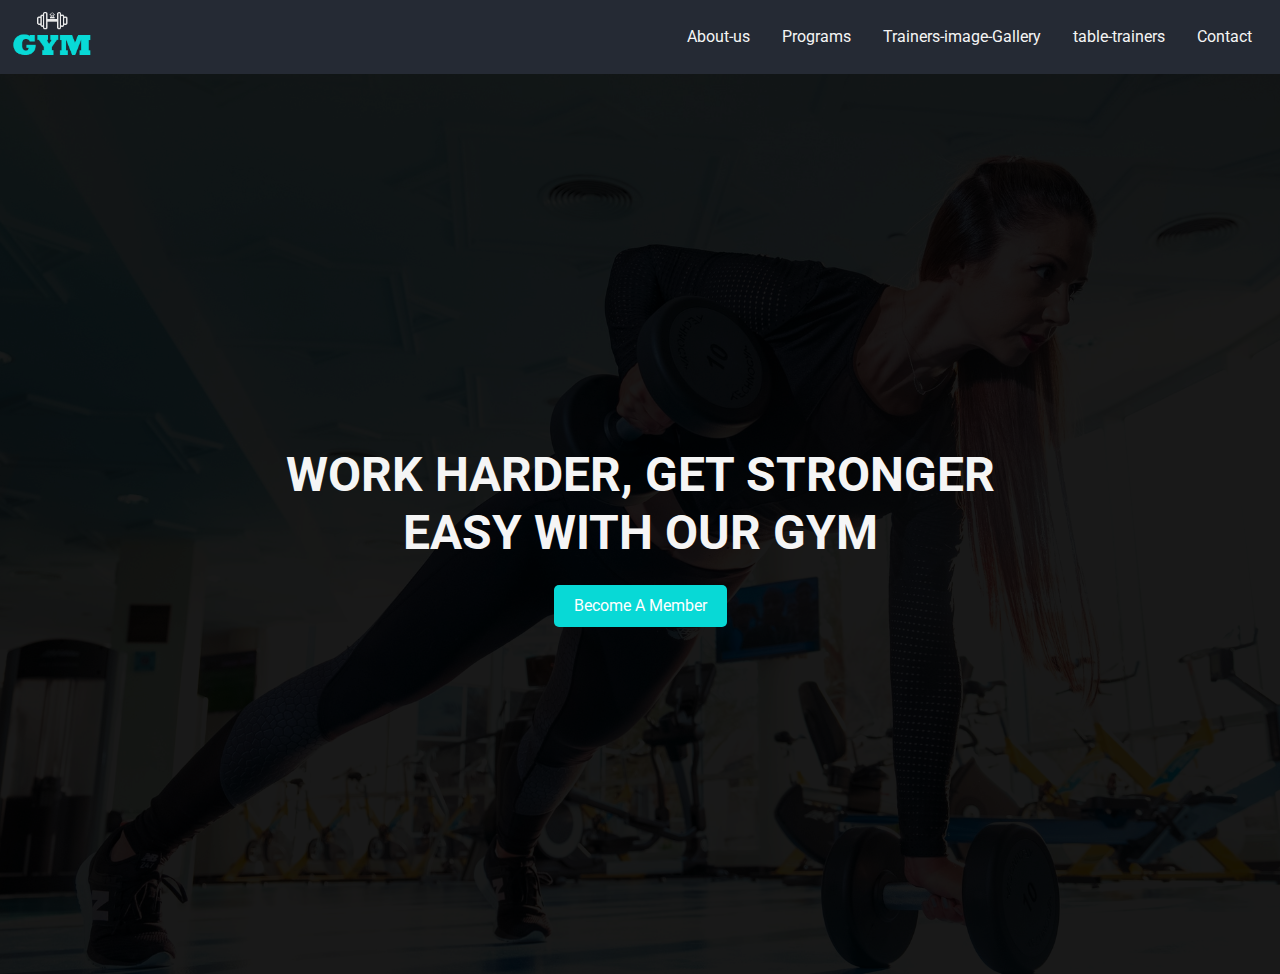
<file: index.html>
<!DOCTYPE html>
<html lang="en">

<head>
    <meta charset="UTF-8">
    <meta name="viewport" content="width=device-width, initial-scale=1.0">
    <title>The GYM - HomePage</title>
    <link rel="stylesheet" href="style.css">
    <link rel="stylesheet" href="widescreen.css" media="screen and (min-width: 1100px)">
    <link rel="stylesheet" href="mobile.css" media="screen and (max-width: 768px)">
</head>

<body id="home">
    <nav id="navbar" class="bg-dark">
        <div class="logo">
            <a href="#home"><img src="logo.png" alt="GYM Logo"></a>
        </div>

        <ul>

            <li><a href="file:///C:/Users/Al_OsTaZ/Music/my%20projext/index.html2.html">About-us</a></li>
            <li><a href="file:///C:/Users/Al_OsTaZ/Music/my%20projext/index.htm3.html">Programs</a></li>
            <li><a href="file:///C:/Users/Al_OsTaZ/Music/my%20projext/index.html4.html">Trainers-image-Gallery</a></li>
            <li><a href="file:///C:/Users/Al_OsTaZ/Music/my%20projext/index.html6.html">table-trainers</a></li>
            <li><a href="file:///C:/Users/Al_OsTaZ/Music/my%20projext/index.html6.html">Contact</a></li>
        </ul>
    </nav>
    <section id="showcase" class="text-center">
        <div class="showcase-content">
            <h1 class="l-heading py-1">Work Harder, Get Stronger <br> Easy With Our <span
                    class="primary-text">GYM</span></h1>

            <a href="file:///C:/Users/Al_OsTaZ/Music/my%20projext/index.html5.html" class="btn">Become A Member</a>
        </div>
    </section>



</body>

</html>
</file>
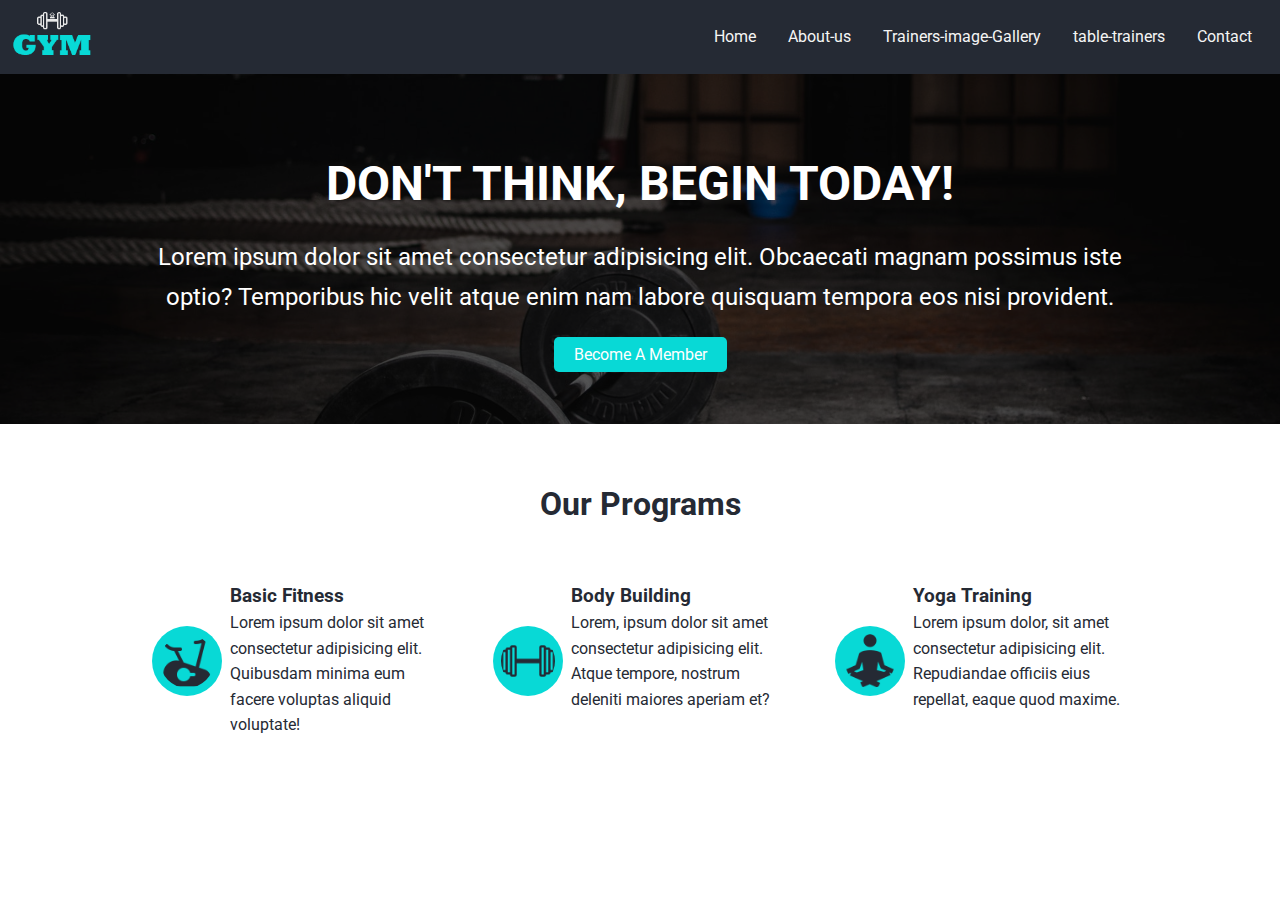
<file: index.htm3.html>
<!DOCTYPE html>
<html lang="en">

<head>
    <meta charset="UTF-8">
    <meta name="viewport" content="width=device-width, initial-scale=1.0">
    <title>The GYM - HomePage</title>
    <link rel="stylesheet" href="style.css">
    <link rel="stylesheet" href="widescreen.css" media="screen and (min-width: 1100px)">
    <link rel="stylesheet" href="mobile.css" media="screen and (max-width: 768px)">
</head>

<body id="home">
    <nav id="navbar" class="bg-dark">
        <div class="logo">
            <a href="#home"><img src="logo.png" alt="GYM Logo"></a>
        </div>

        <ul>
            <li><a href="file:///C:/Users/Al_OsTaZ/Music/my%20projext/index.html">Home</a></li>
            <li><a href="file:///C:/Users/Al_OsTaZ/Music/my%20projext/index.html2.html">About-us</a></li>

            <li><a href="file:///C:/Users/Al_OsTaZ/Music/my%20projext/index.html4.html">Trainers-image-Gallery</a></li>
            <li><a href="file:///C:/Users/Al_OsTaZ/Music/my%20projext/index.html6.html">table-trainers</a></li>
            <li><a href="file:///C:/Users/Al_OsTaZ/Music/my%20projext/index.html5.html">Contact</a></li>


        </ul>
    </nav>
    <section id="cta" class="text-center">
        <div class="cta-content">
            <div class="container">
                <h1 class="l-heading py-1">Don't <span class="primary-text">Think</span>, Begin <span
                        class="primary-text">Today</span>!</h1>
                <p class="lead">Lorem ipsum dolor sit amet consectetur adipisicing elit. Obcaecati magnam possimus iste
                    optio? Temporibus hic velit atque enim nam labore quisquam tempora eos nisi provident.</p>
                <a href="file:///C:/Users/Al_OsTaZ/Music/my%20projext/index.html5.html" class="btn">Become A Member</a>
            </div>
        </div>
    </section>

    <section id="programs" class="text-center py-1">
        <h2 class="m-heading py-1">Our <span class="primary-text">Programs</span></h2>
        <div class="container">
            <div class="boxes">
                <div class="box p-1">
                    <img src="Fitness-icon.png" alt="Fitness">
                    <div>
                        <h3>Basic Fitness</h3>
                        <p>Lorem ipsum dolor sit amet consectetur adipisicing elit. Quibusdam minima eum facere voluptas
                            aliquid voluptate!</p>
                    </div>
                </div>
                <div class="box p-1">
                    <img src="BodyBuilding-icon.png" alt="Bodybuilding">
                    <div>
                        <h3>Body Building</h3>
                        <p>Lorem, ipsum dolor sit amet consectetur adipisicing elit. Atque tempore, nostrum deleniti
                            maiores aperiam et?</p>
                    </div>
                </div>
                <div class="box p-1">
                    <img src="Yoga-icon.png" alt="Yoga Training">
                    <div>
                        <h3>Yoga Training</h3>
                        <p>Lorem ipsum dolor, sit amet consectetur adipisicing elit. Repudiandae officiis eius repellat,
                            eaque quod maxime.</p>
                    </div>
                </div>
            </div>
        </div>
    </section>
</body>

</html>
</file>
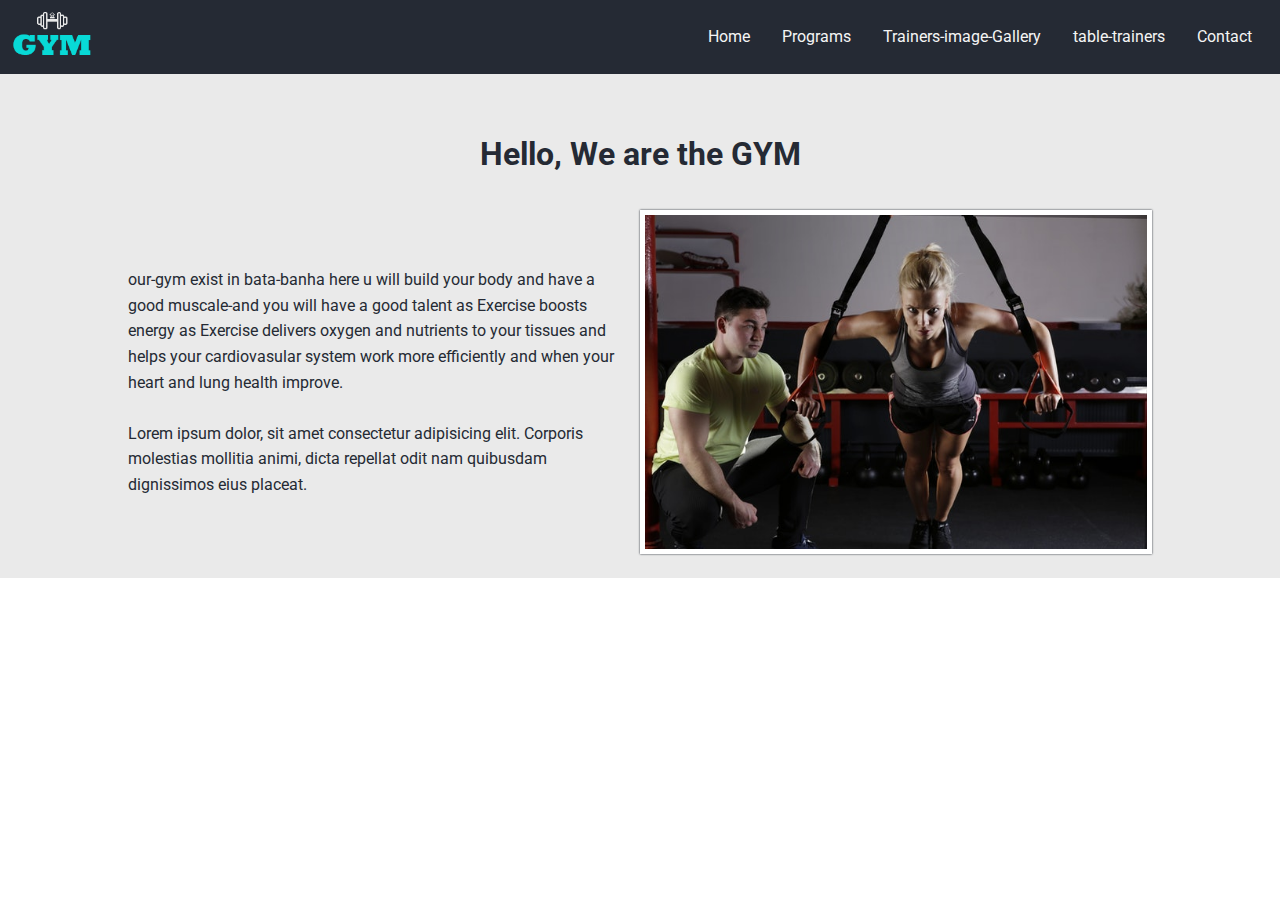
<file: index.html2.html>
<!DOCTYPE html>
<html lang="en">

<head>
    <meta charset="UTF-8">
    <meta name="viewport" content="width=device-width, initial-scale=1.0">
    <title>The GYM - About</title>
    <link rel="stylesheet" href="style.css">
    <link rel="stylesheet" href="widescreen.css" media="screen and (min-width: 1100px)">
    <link rel="stylesheet" href="mobile.css" media="screen and (max-width: 768px)">
</head>

<body id="home">
    <nav id="navbar" class="bg-dark">
        <div class="logo">
            <a href="#home"><img src="logo.png" alt="GYM Logo"></a>
        </div>

        <ul>
            <li><a href="file:///C:/Users/Al_OsTaZ/Music/my%20projext/index.html">Home</a></li>

            <li><a href="file:///C:/Users/Al_OsTaZ/Music/my%20projext/index.htm3.html">Programs</a></li>
            <li><a href="file:///C:/Users/Al_OsTaZ/Music/my%20projext/index.html4.html">Trainers-image-Gallery</a></li>
            <li><a href="file:///C:/Users/Al_OsTaZ/Music/my%20projext/index.html6.html">table-trainers</a></li>
            <li><a href="file:///C:/Users/Al_OsTaZ/Music/my%20projext/index.html6.html">Contact</a></li>
        </ul>
    </nav>
    <section id="about" class="bg-light py-1">
        <div class="container">
            <h2 class="m-heading text-center py-1">Hello, We are the <span class="primary-text">GYM</span></h2>
            <div class="about-content">
                <div>
                    <p>our-gym exist in bata-banha here u will build your body and have a good muscale-and you will have
                        a good talent
                        as Exercise boosts energy as Exercise delivers oxygen and nutrients to your tissues and helps
                        your cardiovasular system
                        work more efficiently and when your heart and lung health improve.</p>
                    <br>
                    <p>Lorem ipsum dolor, sit amet consectetur adipisicing elit. Corporis molestias mollitia animi,
                        dicta repellat odit nam quibusdam dignissimos eius placeat.</p>
                </div>
                <img class="box-shadow" src="about-us.jpg" alt="About Us">
            </div>
        </div>
    </section>
</body>

</html>
</file>
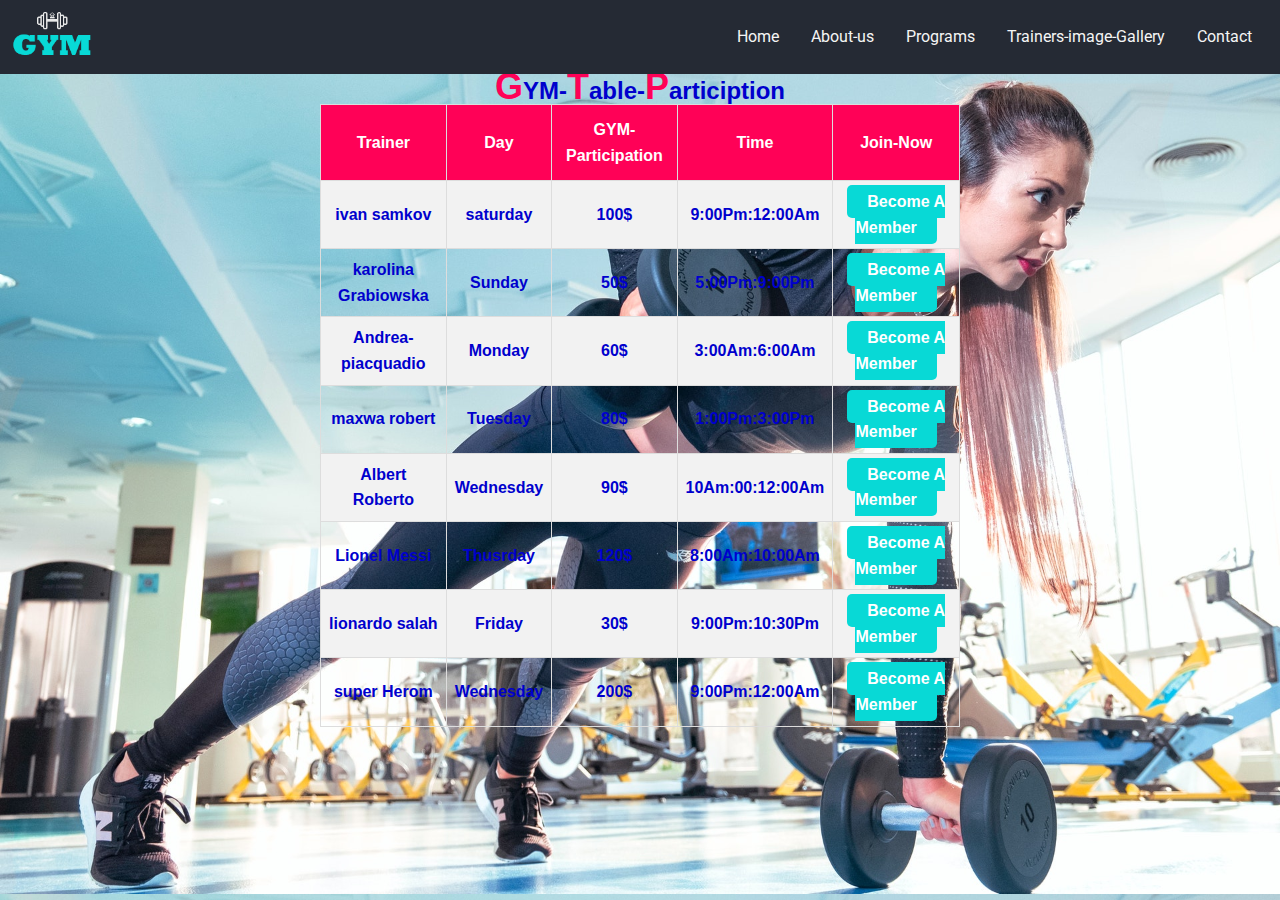
<file: index.html6.html>
<!DOCTYPE html>
<html>

<head>

    <meta charset="UTF-8">
    <meta name="viewport" content="width=device-width, initial-scale=1.0">
    <title> GYM-trainer-Table</title>
    <link rel="stylesheet" href="style.css">
    <link rel="stylesheet" href="widescreen.css" media="screen and (min-width: 1100px)">
    <link rel="stylesheet" href="mobile.css" media="screen and (max-width: 768px)">




</head>



<body class="home">
    <nav id="navbar" class="bg-dark">
        <div class="logo">
            <a href="#home"><img src="logo.png" alt="GYM Logo"></a>
        </div>

        <ul>
            <li><a href="file:///C:/Users/Al_OsTaZ/Music/my%20projext/index.html">Home</a></li>
            <li><a href="file:///C:/Users/Al_OsTaZ/Music/my%20projext/index.html2.html">About-us</a></li>
            <li><a href="file:///C:/Users/Al_OsTaZ/Music/my%20projext/index.htm3.html">Programs</a></li>
            <li><a href="file:///C:/Users/Al_OsTaZ/Music/my%20projext/index.html4.html">Trainers-image-Gallery</a>
            </li>

            <li><a href="file:///C:/Users/Al_OsTaZ/Music/my%20projext/index.html5.html">Contact</a></li>
        </ul>
    </nav>
    <table id="table">
        <caption>
            <h2><span>G</span>YM-<span>T</span>able-<span>P</span>articiption</h2>
        </caption>
        <tr>
            <th>Trainer</th>
            <th>Day</th>
            <th>GYM-Participation</th>
            <th>Time</th>
            <th>Join-Now</th>
        </tr>
        <tr>
            <td>ivan samkov</td>
            <td>saturday</td>
            <td>100$</td>
            <td>9:00Pm:12:00Am</td>
            <td> <a href="file:///C:/Users/Al_OsTaZ/Music/my%20projext/index.html5.html" class="btn">Become A
                    Member</a>
            </td>
        </tr>
        <tr>
            <td>karolina Grabiowska</td>
            <td>Sunday</td>
            <td>50$</td>
            <td>5:00Pm:9:00Pm</td>
            <td> <a href="file:///C:/Users/Al_OsTaZ/Music/my%20projext/index.html5.html" class="btn">Become A
                    Member</a>
            </td>
        </tr>
        <tr>
            <td>Andrea-piacquadio</td>
            <td>Monday</td>
            <td> 60$</td>
            <td>3:00Am:6:00Am</td>
            <td> <a href="file:///C:/Users/Al_OsTaZ/Music/my%20projext/index.html5.html" class="btn">Become A
                    Member</a>
            </td>
        </tr>
        <tr>
            <td>maxwa robert</td>
            <td>Tuesday</td>
            <td>80$</td>
            <td>1:00Pm:3:00Pm</td>
            <td> <a href="file:///C:/Users/Al_OsTaZ/Music/my%20projext/index.html5.html" class="btn">Become A
                    Member</a>
            </td>
        </tr>
        <tr>
            <td>Albert Roberto</td>
            <td> Wednesday</td>
            <td>90$</td>
            <td>10Am:00:12:00Am</td>
            <td> <a href="file:///C:/Users/Al_OsTaZ/Music/my%20projext/index.html5.html" class="btn">Become A
                    Member</a>
            </td>
        </tr>
        <tr>
            <td>Lionel Messi</td>
            <td> Thusrday</td>
            <td>120$</td>
            <td>8:00Am:10:00Am</td>
            <td> <a href="file:///C:/Users/Al_OsTaZ/Music/my%20projext/index.html5.html" class="btn">Become A
                    Member</a>
            </td>
        </tr>
        <tr>
            <td>lionardo salah</td>
            <td>Friday</td>
            <td>30$</td>
            <td>9:00Pm:10:30Pm</td>
            <td> <a href="file:///C:/Users/Al_OsTaZ/Music/my%20projext/index.html5.html" class="btn">Become A
                    Member</a>
            </td>

        </tr>
        <tr>
            <td>super Herom</td>
            <td>Wednesday</td>
            <td>200$</td>
            <td>9:00Pm:12:00Am</td>
            <td> <a href="file:///C:/Users/Al_OsTaZ/Music/my%20projext/index.html5.html" class="btn">Become A
                    Member</a>
            </td>
        </tr>

    </table>
</body>

</html>
</file>
<file: style.css>
@import url('https://fonts.googleapis.com/css2?family=Roboto:wght@400;700&display=swap');


* {
  margin: 0;
  padding: 0;
  box-sizing: border-box;
}
html, body {
  font-family: 'Roboto', sans-serif;
  line-height: 1.6rem;
  color: #252A34;
}

a {
  text-decoration: none;
}
.container {
  max-width: 80%;
  margin: auto;
}

.primary-text {
  color:rgba(red, green, blue, alpha);
}

.text-center {
  text-align: center;
}

.bg-dark {
  background-color: #252A34;
  color:rgba(red, green, blue, alpha);
}

.bg-light {
  background-color: #EAEAEA;
}

.bg-primary {
  background-color: #08D9D6;
  color:rgba(red, green, blue, alpha);
}

.btn {
  background-color: #08D9D6;
  padding: 0.5rem 1.25rem;
  cursor: pointer;
  border-radius: 5px;
  color: #fff;
}

.btn:hover {
  background-color: #FF2E63;
}

.btn-dark {
  background-color: #252A34;
}

.py-1 { 
  padding: 1.5rem 0;
}

.py-2 {
  padding: 2rem 0;
}

.py-3 {
  padding: 3rem 0;
}

.p-1 {
  padding: 1.5rem;
}

.p-2 {
  padding: 2rem;
}

.p-3 {
  padding: 3rem;
}

.l-heading {
  font-size: 3rem;
  line-height: 1.2;
  text-transform: uppercase;
}

.m-heading {
  font-size: 2rem;
  line-height: 2;
}

.lead {
  font-size: 1.5rem;
  line-height: 1.7;
  margin-bottom: 1.5rem;
}

.box-shadow {
  box-shadow: 0 0 2px #252A34;
}

#navbar {
  display: flex;
  justify-content: space-between;
  padding: 0.75rem;
  position: sticky;
  top: 0;
  z-index: 1;
}

#navbar .logo img {
  width: 80px;
  display: block;

}

#navbar ul {
  list-style: none;
  display: flex;
  align-items: center;
}

#navbar ul li a {
  padding: 1rem;
  color:whitesmoke;
}

#navbar ul li a:hover {
  background-color: #008a87;
  border-radius: 5px;
}


#showcase {
  background: #252A34 url(showcase.jpg) no-repeat center center/cover;
  height: 100vh;
  color:whitesmoke;
}

.showcase-content {
  display: flex;
  flex-direction: column;
  justify-content: center;
  align-items: center;
  height: 100%;
  padding: 1.5rem;


  background-color: rgba(0,0,0, 0.9);
}


#about .about-content {
  display: flex;
  justify-content: space-between;
  align-items: center;
}
 
#about .about-content div, 
#about .about-content img {
  flex: 1;
}

#about .about-content img {
  display: block;
  width: 50%;
  border: 5px solid #fff;
  margin-left: 1rem;
}


#cta {
  background: #252A34 url(cta.jpg) no-repeat center center/cover;
  color: #fff;
}

#cta .cta-content {
  display: flex;
  flex-direction: column;
  justify-content: center;
  align-items: center;
  min-height: 350px;
  overflow: hidden;
  background-color: rgba(0,0,0,0.6);
 }
#programs .boxes {
  display: flex;
  justify-content: space-between;
}

#programs .boxes .box {
  flex: 1;
}

#programs .boxes .box img {
  width: 70px;
  background-color: #08D9D6;
  padding: 0.5rem;
  border-radius: 100%;
  color: #252A34;
}
#trainers .trainer-boxes {
  display: flex;
}

#trainers .trainer-boxes .trainer-box {
  flex: 1;
  background-color:whitesmoke;
  margin: 1rem;
  border-radius: 5px;
}

#trainers .trainer-boxes .trainer-box img {
  width: 100%;
  display: block;
  border-radius: 5px;
  margin-bottom: 10px;
}

#trainers .trainer-boxes .trainer-box ul {
  display: flex;
  list-style: none;
}

#trainers .trainer-boxes .trainer-box ul li {
  margin-right: 0.75rem;
}

#trainers .trainer-boxes .trainer-box ul li i {
  color:#252A34;
}

#trainers .trainer-boxes .trainer-box ul li i:hover {
  color:red;
}


#contact {
  display: flex;
}

#contact .contact-us, 
#contact .map {
  flex: 1;
}

#contact .contact-us input, 
#contact .contact-us textarea {
  width: 100%;
  padding: 0.75rem;
  border: none;
  margin-bottom: 1rem;
  outline: none;
}

#contact .contact-us .form-group {
  display: flex;
}

#contact .contact-us .form-group input[type="text"] {
  margin-right: 0.75rem;
}
#submit{
    color: white;
    font-size: 30px;
    text-align: center;
    background-color: rgba(100,150,200, 0.9);
}

        .home {

            background-image: url(showcase.jpg);
            background-size: cover;
          
            

        }

        table {
            font-family: Arial, Helvetica, sans-serif;
            border-collapse: collapse;
            width: 50%;
            margin: auto;
            font-weight: bold;
             color:mediumblue;

        }

        table td,
        table th {
            border: 1px solid #ddd;
            padding: 8px;
            text-align: center;
        }

        table tr:nth-child(even) {
            background-color: #f2f2f2;
        }

        table tr:hover {
            background-color: #ff0157;
        }

        table th {
            padding-top: 12px;
            padding-bottom: 12px;
            text-align: left;
            background-color: #ff0157;
            color: white;
            text-align: center;
        }

        table span {
            color: #ff0157;
            font-weight: 700;
            font-size: 1.5em;
        }
</file>
<file: widescreen.css>
#programs .boxes .box {
    display: flex;
    text-align: left;
  }
  
  #programs .boxes .box img {
    align-self: center;
    margin-right: 0.5rem;
  }
</file>
<file: mobile.css>
.l-heading{
    font-size: 3rem; 
  }
  
  .lead {
    font-size: 1rem;
    line-height: 1.3;
  }
  
  /* Section: Navbar */
  #navbar {
    flex-direction: column;
    align-items: center;
    padding-bottom: 1.5rem;
  }
  
  #navbar .logo {
    margin-bottom: 1rem;
  }
  
  /* About */
  #about .about-content {
    display: block;
    text-align: center;
  }
  
  #about .about-content img {
    width: 100%;
    margin: 1rem 0 0 0;
  }
  
  /* Programs */
  #programs .boxes {
    display: block;
  }
  
  /* Expert Trainers */
  #trainers .trainer-boxes {
    display: block;
  }
  
  /* Contact */
  #contact {
    flex-direction: column;
    height: 1000px;
  }
  
  @media screen and (max-width: 500px) {
  
    #navbar {
      position: static;
    }
    #navbar ul {
      display: block;
      text-align: center;
    }
    
    #navbar ul li {
      padding: 1rem;
    }
  
    #contact .contact-us .form-group {
      display: block;
    }
  
  }
  
  
  @media screen and (min-height: 653px) {
    
    .l-heading {
      font-size: 2rem;
    }
  
    .m-heading {
      font-size: 1.75rem;
      line-height: 1.2;
    }
    #cta .cta-content {
      min-height: 400px;
     }
  }
</file>
